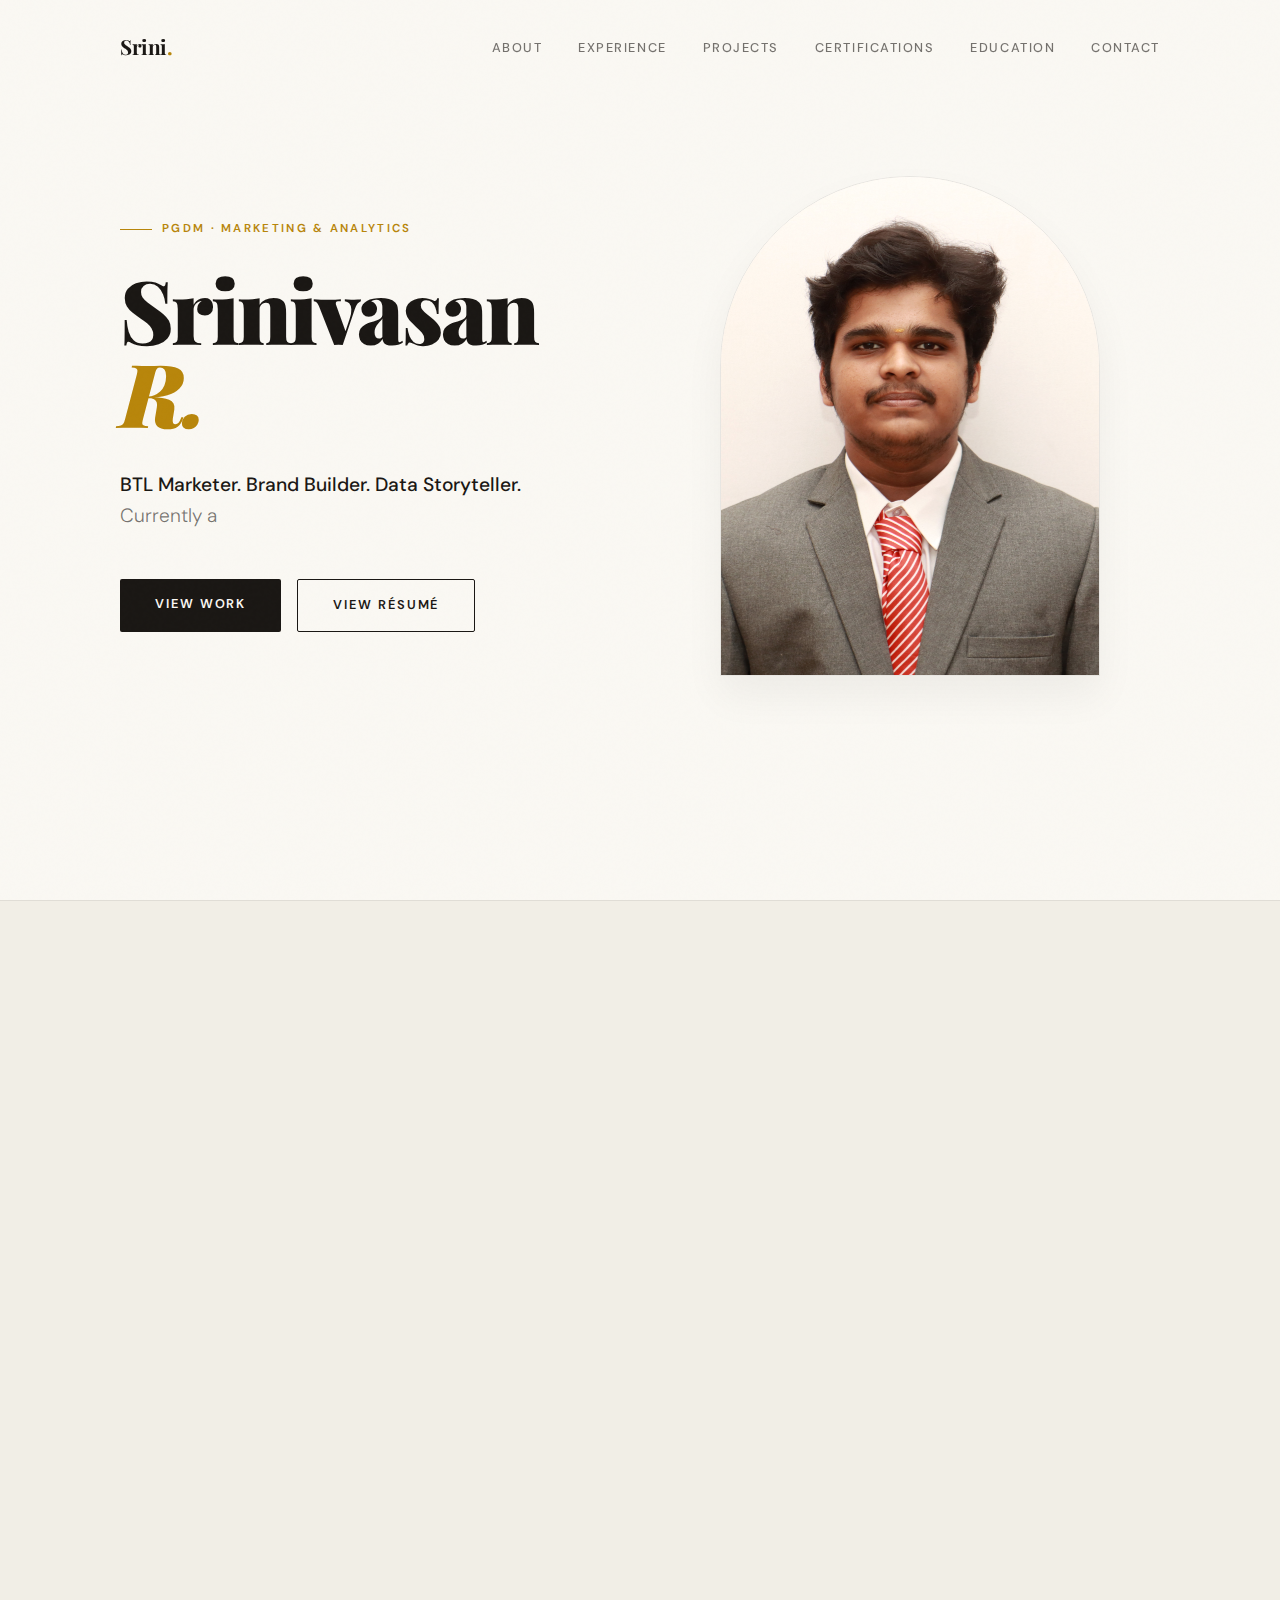
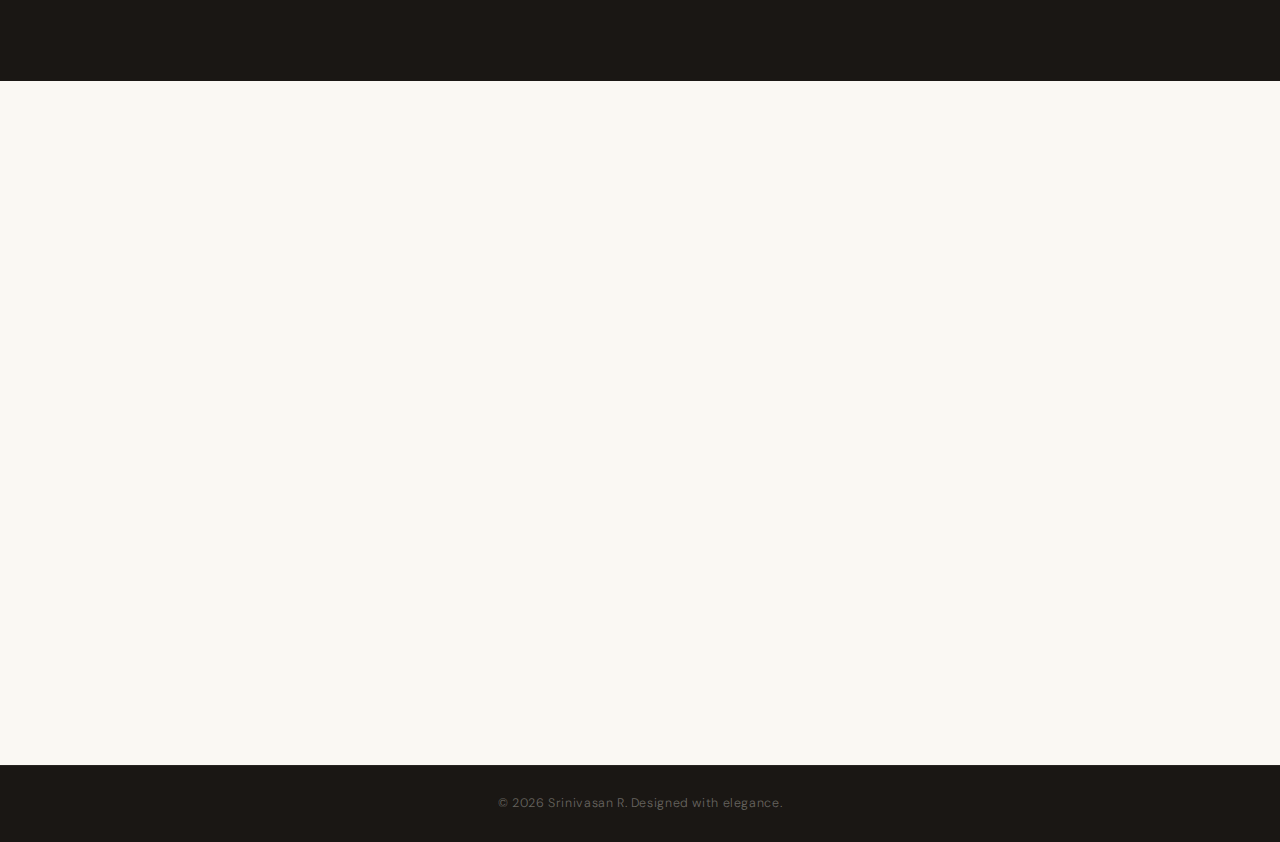
<file: index.html>
<!DOCTYPE html>
<html lang="en">
<head>
    <meta charset="UTF-8">
    <meta name="viewport" content="width=device-width, initial-scale=1.0">
    <title>Srinivasan R — Marketing & Analytics</title>
    <link rel="preconnect" href="https://fonts.googleapis.com">
    <link rel="preconnect" href="https://fonts.gstatic.com" crossorigin>
    <link href="https://fonts.googleapis.com/css2?family=Playfair+Display:ital,wght@0,400;0,700;0,900;1,400&family=DM+Sans:wght@300;400;500;600&display=swap" rel="stylesheet">
    <style>
        /* ===== CSS VARIABLES ===== */
        :root {
            --cream: #FAF8F3;
            --warm-white: #FFFFFF;
            --ink: #1A1714;
            --ink-60: rgba(26,23,20,0.6);
            --ink-20: rgba(26,23,20,0.12);
            --gold: #B8860B;
            --gold-light: #D4A017;
            --gold-muted: #966F33;
            --rust: #C44B2B;
            --sage: #4A6741;
            --surface: #F1EEE6;
            --border: rgba(26,23,20,0.08);
            --serif: 'Playfair Display', Georgia, serif;
            --sans: 'DM Sans', system-ui, sans-serif;
            --max-w: 1160px;
            --pad: clamp(20px, 5vw, 60px);
        }

        *, *::before, *::after { box-sizing: border-box; margin: 0; padding: 0; }

        html { scroll-behavior: smooth; font-size: 16px; }

        body {
            font-family: var(--sans);
            background: var(--cream);
            color: var(--ink);
            line-height: 1.6;
            -webkit-font-smoothing: antialiased;
            overflow-x: hidden;
        }

        /* ===== NOISE TEXTURE OVERLAY ===== */
        body::before {
            content: '';
            position: fixed;
            inset: 0;
            background-image: url("data:image/svg+xml,%3Csvg viewBox='0 0 256 256' xmlns='http://www.w3.org/2000/svg'%3E%3Cfilter id='noise'%3E%3CfeTurbulence type='fractalNoise' baseFrequency='0.9' numOctaves='4' stitchTiles='stitch'/%3E%3C/filter%3E%3Crect width='100%25' height='100%25' filter='url(%23noise)' opacity='0.03'/%3E%3C/svg%3E");
            pointer-events: none;
            z-index: 9999;
            opacity: 0.4;
        }

        /* ===== LAYOUT ===== */
        .container { max-width: var(--max-w); margin: 0 auto; padding: 0 var(--pad); }

        /* ===== NAVIGATION ===== */
        nav {
            position: fixed;
            top: 0; left: 0; right: 0;
            z-index: 100;
            padding: 30px 0;
            transition: background 0.4s ease, padding 0.4s ease;
        }
        nav.scrolled {
            background: rgba(250,248,243,0.95);
            backdrop-filter: blur(12px);
            padding: 15px 0;
            border-bottom: 1px solid var(--border);
        }
        .nav-inner {
            display: flex;
            justify-content: space-between;
            align-items: center;
        }
        .nav-logo {
            font-family: var(--serif);
            font-size: 1.3rem;
            font-weight: 700;
            color: var(--ink);
            text-decoration: none;
            letter-spacing: -0.02em;
        }
        .nav-logo span { color: var(--gold); }
        .nav-links { display: flex; gap: 36px; list-style: none; }
        .nav-links a {
            font-size: 0.8rem;
            font-weight: 500;
            letter-spacing: 0.12em;
            text-transform: uppercase;
            color: var(--ink-60);
            text-decoration: none;
            transition: color 0.3s;
        }
        .nav-links a:hover { color: var(--gold); }

        /* Mobile hamburger */
        .hamburger {
            display: none;
            flex-direction: column;
            gap: 5px;
            background: none;
            border: none;
            cursor: pointer;
            padding: 4px;
        }
        .hamburger span {
            display: block; width: 24px; height: 2px;
            background: var(--ink);
            transition: all 0.3s ease;
        }
        .hamburger.open span:nth-child(1) { transform: translateY(7px) rotate(45deg); }
        .hamburger.open span:nth-child(2) { opacity: 0; }
        .hamburger.open span:nth-child(3) { transform: translateY(-7px) rotate(-45deg); }

        .mobile-menu {
            display: none;
            position: fixed;
            inset: 0;
            background: var(--cream);
            z-index: 99;
            flex-direction: column;
            justify-content: center;
            align-items: center;
            gap: 40px;
        }
        .mobile-menu.open { display: flex; }
        .mobile-menu a {
            font-family: var(--serif);
            font-size: 2.5rem;
            color: var(--ink);
            text-decoration: none;
            transition: color 0.3s;
        }
        .mobile-menu a:hover { color: var(--gold); }

        /* ===== HERO ===== */
        #home {
            min-height: 100vh;
            display: grid;
            grid-template-columns: 1fr 1fr;
            align-items: center;
            padding-top: 80px;
            gap: 40px;
        }
        .hero-left {
            display: flex;
            flex-direction: column;
            justify-content: center;
            padding-left: calc((100vw - var(--max-w)) / 2 + var(--pad));
            padding-right: var(--pad);
        }
        .hero-eyebrow {
            display: inline-flex;
            align-items: center;
            gap: 10px;
            font-size: 0.72rem;
            font-weight: 600;
            letter-spacing: 0.2em;
            text-transform: uppercase;
            color: var(--gold);
            margin-bottom: 28px;
        }
        .hero-eyebrow::before {
            content: '';
            width: 32px; height: 1px;
            background: var(--gold);
        }
        .hero-name {
            font-family: var(--serif);
            font-size: clamp(3.5rem, 7vw, 5.5rem);
            font-weight: 900;
            line-height: 0.95;
            letter-spacing: -0.03em;
            color: var(--ink);
            margin-bottom: 8px;
        }
        .hero-name em {
            font-style: italic;
            color: var(--gold);
            display: block;
        }
        .hero-tagline {
            font-size: clamp(1rem, 1.8vw, 1.2rem);
            color: var(--ink-60);
            font-weight: 300;
            margin: 28px 0 48px;
            line-height: 1.6;
            max-width: 450px;
        }
        .hero-tagline strong { color: var(--ink); font-weight: 500; }
        .hero-typed {
            display: inline-block;
            color: var(--rust);
            font-weight: 500;
            border-right: 2px solid var(--rust);
            padding-right: 3px;
            animation: blink-caret 1s step-end infinite;
        }
        @keyframes blink-caret { 0%, 100% { border-color: var(--rust); } 50% { border-color: transparent; } }

        .hero-ctas { display: flex; gap: 16px; flex-wrap: wrap; }
        .btn-primary {
            background: var(--ink);
            color: var(--cream);
            padding: 15px 35px;
            border-radius: 2px;
            text-decoration: none;
            font-size: 0.8rem;
            font-weight: 600;
            letter-spacing: 0.15em;
            text-transform: uppercase;
            transition: background 0.4s, transform 0.4s;
        }
        .btn-primary:hover { background: var(--gold); transform: translateY(-2px); }
        
        .btn-outline {
            border: 1px solid var(--ink);
            color: var(--ink);
            background: transparent;
            padding: 15px 35px;
            border-radius: 2px;
            text-decoration: none;
            font-size: 0.8rem;
            font-weight: 600;
            letter-spacing: 0.15em;
            text-transform: uppercase;
            transition: all 0.4s;
        }
        .btn-outline:hover { background: var(--ink); color: var(--cream); transform: translateY(-2px); }

        .hero-right {
            display: flex;
            justify-content: center;
            align-items: center;
            position: relative;
            padding-right: calc((100vw - var(--max-w)) / 2 + var(--pad));
        }
        
        /* Elegant Arch Profile Frame */
        .hero-photo {
            width: 380px;
            height: 500px;
            object-fit: cover;
            border-radius: 200px 200px 0 0;
            border: 1px solid var(--border);
            box-shadow: 0 20px 40px rgba(0,0,0,0.05);
            filter: grayscale(10%) contrast(105%);
            transition: transform 0.6s cubic-bezier(0.16, 1, 0.3, 1);
            z-index: 2;
        }
        .hero-photo:hover {
            transform: translateY(-10px);
        }

        /* ===== SECTION DEFAULTS ===== */
        section { padding: clamp(80px, 10vw, 140px) 0; }
        .section-label {
            display: inline-flex;
            align-items: center;
            gap: 10px;
            font-size: 0.72rem;
            font-weight: 600;
            letter-spacing: 0.2em;
            text-transform: uppercase;
            color: var(--gold);
            margin-bottom: 20px;
        }
        .section-label::before {
            content: '';
            width: 32px; height: 1px;
            background: var(--gold);
        }
        .section-heading {
            font-family: var(--serif);
            font-size: clamp(2.2rem, 5vw, 3.5rem);
            font-weight: 900;
            letter-spacing: -0.03em;
            line-height: 1.05;
            color: var(--ink);
            margin-bottom: 16px;
        }
        .section-heading em { font-style: italic; color: var(--gold); }
        .section-sub {
            font-size: 1rem;
            color: var(--ink-60);
            max-width: 560px;
            font-weight: 300;
            line-height: 1.7;
        }

        /* ===== ABOUT ===== */
        #about { background: var(--surface); border-top: 1px solid var(--border); border-bottom: 1px solid var(--border); }
        .about-grid {
            display: grid;
            grid-template-columns: 1fr 1fr;
            gap: 80px;
            align-items: start;
            margin-top: 60px;
        }
        .about-body {
            font-size: 1.05rem;
            color: var(--ink-60);
            font-weight: 300;
            line-height: 1.9;
        }
        .about-body p + p { margin-top: 20px; }
        .about-body strong { color: var(--ink); font-weight: 500; }

        .skills-panel { display: flex; flex-direction: column; gap: 24px; }
        .skill-row {
            display: flex;
            justify-content: space-between;
            align-items: center;
            padding: 16px 0;
            border-bottom: 1px solid var(--border);
            position: relative;
        }
        .skill-row::after {
            content: '';
            position: absolute;
            bottom: -1px; left: 0;
            height: 1px;
            background: var(--gold);
            width: 0;
            transition: width 0.6s ease;
        }
        .skill-row:hover::after { width: 100%; }
        .skill-name { font-weight: 500; font-size: 0.95rem; }
        .skill-tag {
            font-size: 0.7rem;
            font-weight: 600;
            letter-spacing: 0.12em;
            text-transform: uppercase;
            color: var(--gold);
            background: rgba(184,134,11,0.1);
            padding: 4px 10px;
            border-radius: 2px;
        }

        /* ===== EXPERIENCE ===== */
        .exp-header { margin-bottom: 64px; }
        .exp-grid {
            display: grid;
            grid-template-columns: 280px 1fr;
            gap: 0;
        }
        .exp-list { display: flex; flex-direction: column; border-right: 1px solid var(--border); }
        .exp-tab {
            padding: 24px 32px 24px 0;
            border-bottom: 1px solid var(--border);
            cursor: pointer;
            position: relative;
            transition: all 0.3s;
        }
        .exp-tab::after {
            content: '';
            position: absolute;
            right: -1px; top: 0;
            height: 0;
            width: 2px;
            background: var(--gold);
            transition: height 0.4s ease;
        }
        .exp-tab.active::after, .exp-tab:hover::after { height: 100%; }
        .exp-tab-role { font-weight: 600; font-size: 0.9rem; color: var(--ink); }
        .exp-tab-org { font-size: 0.8rem; color: var(--ink-60); margin-top: 4px; }
        .exp-tab-date { font-size: 0.72rem; color: var(--gold); letter-spacing: 0.05em; margin-top: 6px; }

        .exp-detail { padding: 0 0 0 56px; }
        .exp-panel { display: none; }
        .exp-panel.active { display: block; }
        .exp-panel h3 {
            font-family: var(--serif);
            font-size: 1.8rem;
            font-weight: 700;
            margin-bottom: 8px;
            letter-spacing: -0.02em;
        }
        .exp-panel .org { color: var(--gold); font-weight: 500; margin-bottom: 20px; font-size: 0.9rem; letter-spacing: 0.05em; text-transform: uppercase; }
        .exp-panel ul { list-style: none; display: flex; flex-direction: column; gap: 14px; }
        .exp-panel li {
            padding-left: 20px;
            position: relative;
            font-size: 0.95rem;
            color: var(--ink-60);
            line-height: 1.7;
            font-weight: 300;
        }
        .exp-panel li::before {
            content: '→';
            position: absolute;
            left: 0;
            color: var(--gold);
            font-weight: 700;
        }

        /* ===== PROJECTS ===== */
        #projects { background: var(--surface); border-top: 1px solid var(--border); border-bottom: 1px solid var(--border); }
        .projects-grid {
            display: grid;
            grid-template-columns: repeat(auto-fit, minmax(320px, 1fr));
            gap: 2px;
            margin-top: 60px;
            border: 1px solid var(--border);
        }
        .project-card {
            background: var(--cream);
            padding: 36px 32px;
            position: relative;
            overflow: hidden;
            transition: all 0.4s ease;
            border: 1px solid transparent;
        }
        .project-card::before {
            content: '';
            position: absolute;
            top: 0; left: 0; right: 0;
            height: 3px;
            background: linear-gradient(90deg, var(--gold), var(--rust));
            transform: scaleX(0);
            transform-origin: left;
            transition: transform 0.4s ease;
        }
        .project-card:hover::before { transform: scaleX(1); }
        .project-card:hover { background: var(--warm-white); transform: translateY(-4px); box-shadow: 0 20px 40px rgba(26,23,20,0.08); }
        .project-num { font-family: var(--serif); font-size: 3rem; font-weight: 900; color: var(--ink-20); line-height: 1; margin-bottom: 20px; }
        .project-title { font-family: var(--serif); font-size: 1.3rem; font-weight: 700; color: var(--ink); margin-bottom: 8px; }
        .project-org { font-size: 0.78rem; color: var(--gold); font-weight: 600; letter-spacing: 0.1em; text-transform: uppercase; margin-bottom: 16px; }
        .project-desc { font-size: 0.9rem; color: var(--ink-60); line-height: 1.7; font-weight: 300; }
        .project-link {
            display: inline-flex;
            align-items: center;
            gap: 8px;
            margin-top: 24px;
            font-size: 0.78rem;
            font-weight: 600;
            letter-spacing: 0.12em;
            text-transform: uppercase;
            color: var(--gold);
            text-decoration: none;
            transition: gap 0.3s;
        }
        .project-link:hover { gap: 14px; }

        /* ===== CERTIFICATIONS ===== */
        .cert-year-label {
            font-family: var(--serif);
            font-size: 1.1rem;
            font-weight: 700;
            color: var(--ink);
            border-left: 3px solid var(--gold);
            padding-left: 16px;
            margin: 48px 0 24px;
        }
        .cert-year-label:first-of-type { margin-top: 60px; }
        .cert-grid { display: grid; grid-template-columns: repeat(auto-fill, minmax(280px, 1fr)); gap: 16px; }
        .cert-card {
            background: var(--surface);
            border: 1px solid var(--border);
            border-radius: 2px;
            padding: 20px 22px;
            transition: all 0.3s;
        }
        .cert-card:hover { border-color: var(--gold); background: rgba(184,134,11,0.04); transform: translateY(-2px); }
        .cert-card-title { font-size: 0.88rem; font-weight: 600; color: var(--ink); margin-bottom: 8px; line-height: 1.4; }
        .cert-card-issuer { font-size: 0.75rem; color: var(--gold); font-weight: 500; letter-spacing: 0.05em; }

        /* ===== EDUCATION ===== */
        #education { background: var(--ink); }
        #education .section-label, #education .section-label::before { color: var(--gold); background: var(--gold); }
        #education .section-heading { color: var(--cream); }
        #education .section-heading em { color: var(--gold-light); }
        .edu-grid {
            display: grid;
            grid-template-columns: 1fr 1fr;
            gap: 24px;
            margin-top: 60px;
        }
        .edu-card {
            border: 1px solid rgba(250,248,243,0.1);
            padding: 36px 32px;
            position: relative;
            transition: all 0.3s;
        }
        .edu-card:hover { border-color: var(--gold); }
        .edu-year { font-size: 0.72rem; color: var(--gold); font-weight: 600; letter-spacing: 0.15em; text-transform: uppercase; margin-bottom: 16px; }
        .edu-degree { font-family: var(--serif); font-size: 1.2rem; font-weight: 700; color: var(--cream); margin-bottom: 8px; }
        .edu-inst { font-size: 0.85rem; color: rgba(250,248,243,0.5); font-weight: 300; }
        .edu-grade {
            display: inline-block;
            margin-top: 20px;
            background: rgba(184,134,11,0.2);
            color: var(--gold-light);
            padding: 4px 12px;
            font-size: 0.75rem;
            font-weight: 600;
            letter-spacing: 0.1em;
            text-transform: uppercase;
        }

        /* ===== CONTACT ===== */
        .contact-layout {
            display: grid;
            grid-template-columns: 1fr 1fr;
            gap: 80px;
            align-items: start;
            margin-top: 60px;
        }
        .contact-intro { font-size: 1.05rem; color: var(--ink-60); font-weight: 300; line-height: 1.9; }
        .contact-links-list { display: flex; flex-direction: column; gap: 0; }
        .contact-item {
            display: flex;
            align-items: center;
            gap: 20px;
            padding: 20px 0;
            border-bottom: 1px solid var(--border);
            text-decoration: none;
            color: var(--ink);
            transition: all 0.3s;
        }
        .contact-item:hover { color: var(--gold); padding-left: 8px; }
        .contact-item-icon { font-size: 1.3rem; width: 24px; text-align: center; }
        .contact-item-label { font-size: 0.82rem; color: var(--ink-60); letter-spacing: 0.05em; display: block; }
        .contact-item-val { font-weight: 600; font-size: 0.95rem; }

        /* ===== FOOTER ===== */
        footer {
            background: var(--ink);
            padding: 28px 0;
            text-align: center;
            border-top: 1px solid rgba(250,248,243,0.06);
        }
        footer p { font-size: 0.78rem; color: rgba(250,248,243,0.35); font-weight: 300; letter-spacing: 0.05em; }

        /* ===== ANIMATIONS ===== */
        .reveal { opacity: 0; transform: translateY(40px); transition: opacity 0.8s ease, transform 0.8s ease; }
        .reveal.visible { opacity: 1; transform: translateY(0); }
        .reveal-delay-1 { transition-delay: 0.1s; }
        .reveal-delay-2 { transition-delay: 0.2s; }
        .reveal-delay-3 { transition-delay: 0.3s; }

        /* ===== RESPONSIVE ===== */
        @media (max-width: 900px) {
            #home { grid-template-columns: 1fr; gap: 60px; padding-top: 120px; }
            .hero-right { order: -1; padding: 0; }
            .hero-left { padding: 0 var(--pad) 60px; text-align: center; align-items: center; }
            .hero-tagline { margin: 28px auto 48px; }
            .hero-ctas { justify-content: center; }
            .about-grid, .exp-grid, .contact-layout, .edu-grid { grid-template-columns: 1fr; gap: 40px; }
            .exp-list { border-right: none; border-bottom: 1px solid var(--border); flex-direction: row; overflow-x: auto; padding-bottom: 0; }
            .exp-tab { border-bottom: none; border-right: 1px solid var(--border); min-width: 200px; padding: 20px 24px; }
            .exp-tab::after { right: 0; top: auto; bottom: -1px; left: 0; width: 0; height: 2px !important; transition: width 0.4s ease; }
            .exp-tab.active::after, .exp-tab:hover::after { width: 100% !important; height: 2px !important; }
            .exp-detail { padding: 32px 0 0; }
            .nav-links { display: none; }
            .hamburger { display: flex; }
        }
        @media (max-width: 600px) {
            .projects-grid { grid-template-columns: 1fr; }
            .hero-photo { width: 300px; height: 400px; }
        }
    </style>
</head>
<body>

    <nav id="main-nav">
        <div class="container nav-inner">
            <a href="#home" class="nav-logo">Srini<span>.</span></a>
            <ul class="nav-links">
                <li><a href="#about">About</a></li>
                <li><a href="#experience">Experience</a></li>
                <li><a href="#projects">Projects</a></li>
                <li><a href="#certifications">Certifications</a></li>
                <li><a href="#education">Education</a></li>
                <li><a href="#contact">Contact</a></li>
            </ul>
            <button class="hamburger" id="hamburger" aria-label="Menu">
                <span></span><span></span><span></span>
            </button>
        </div>
    </nav>

    <div class="mobile-menu" id="mobile-menu">
        <a href="#about" class="mobile-link">About</a>
        <a href="#experience" class="mobile-link">Experience</a>
        <a href="#projects" class="mobile-link">Projects</a>
        <a href="#certifications" class="mobile-link">Certifications</a>
        <a href="#education" class="mobile-link">Education</a>
        <a href="#contact" class="mobile-link">Contact</a>
    </div>

    <section id="home">
        <div class="hero-left">
            <div class="hero-eyebrow reveal">PGDM · Marketing & Analytics</div>
            <h1 class="hero-name reveal reveal-delay-1">
                Srinivasan
                <em>R.</em>
            </h1>
            <p class="hero-tagline reveal reveal-delay-2">
                <strong>BTL Marketer. Brand Builder. Data Storyteller.</strong><br>
                Currently a <span id="typed-text" class="hero-typed"></span>
            </p>
            <div class="hero-ctas reveal reveal-delay-3">
                <a href="#experience" class="btn-primary">View Work</a>
                <a href="resume.html" class="btn-outline">View Résumé</a>
            </div>
        </div>
        <div class="hero-right reveal">
            <img src="profile-picture.JPG" alt="Srinivasan R" class="hero-photo">
        </div>
    </section>

    <section id="about">
        <div class="container">
            <div class="section-label reveal">01. About</div>
            <h2 class="section-heading reveal">Driven by <em>Data</em>,<br>Inspired by <em>People</em>.</h2>
            
            <div class="about-grid">
                <div class="about-body reveal">
                    <p>I am a <strong>Management Trainee</strong> currently pursuing my PGDM at Thiagarajar School of Management (TSM), majoring in Finance with a minor in Marketing. My focus lies at the intersection of operational efficiency, data-driven strategy, and compelling brand narratives.</p>
                    <p>With a foundation in analytical tools like Python and R, and a strong interest in operations management, I aim to translate complex datasets into actionable business strategies. I believe that elegant solutions come from structured thinking, which is why I heavily rely on tools like Notion and Obsidian for personal knowledge management.</p>
                    <p>Beyond spreadsheets and campaigns, I am an audiophile, a budding game developer, and an avid language learner constantly exploring Hindi, Malayalam, and Spanish.</p>
                </div>
                
                <div class="skills-panel reveal reveal-delay-1">
                    <div class="skill-row">
                        <span class="skill-name">Marketing & Brand Strategy</span>
                        <span class="skill-tag">Expert</span>
                    </div>
                    <div class="skill-row">
                        <span class="skill-name">Data Analytics (Python, R)</span>
                        <span class="skill-tag">Advanced</span>
                    </div>
                    <div class="skill-row">
                        <span class="skill-name">Operations Management</span>
                        <span class="skill-tag">Advanced</span>
                    </div>
                    <div class="skill-row">
                        <span class="skill-name">Financial Analysis</span>
                        <span class="skill-tag">Proficient</span>
                    </div>
                    <div class="skill-row">
                        <span class="skill-name">Digital Productivity (Notion/Obsidian)</span>
                        <span class="skill-tag">Expert</span>
                    </div>
                </div>
            </div>
        </div>
    </section>

    <section id="experience">
        <div class="container">
            <div class="exp-header">
                <div class="section-label reveal">02. Experience</div>
                <h2 class="section-heading reveal">Professional <em>Journey</em></h2>
                <p class="section-sub reveal">A track record of applying analytical rigor and marketing intuition to real-world business challenges.</p>
            </div>

            <div class="exp-grid reveal">
                <div class="exp-list">
                    <div class="exp-tab active" data-panel="1">
                        <div class="exp-tab-role">Management Trainee</div>
                        <div class="exp-tab-org">Thiagarajar School of Management</div>
                        <div class="exp-tab-date">2024 — Present</div>
                    </div>
                    <div class="exp-tab" data-panel="2">
                        <div class="exp-tab-role">Live Sales Project</div>
                        <div class="exp-tab-org">Akash Foods</div>
                        <div class="exp-tab-date">Sep 2025</div>
                    </div>
                    <div class="exp-tab" data-panel="3">
                        <div class="exp-tab-role">Core Committee Member</div>
                        <div class="exp-tab-org">Open Mic Club, TSM</div>
                        <div class="exp-tab-date">2026</div>
                    </div>
                </div>

                <div class="exp-detail">
                    <div class="exp-panel active" id="panel-1">
                        <h3>PGDM Student / Management Trainee</h3>
                        <div class="org">Thiagarajar School of Management (TSM)</div>
                        <ul>
                            <li>Specializing in Finance (Major) and Marketing (Minor), transitioning towards a focus on Operations Management.</li>
                            <li>Utilizing advanced data analytics tools (Python, R) to model business scenarios and derive actionable insights.</li>
                            <li>Leveraging structured digital note-taking methodologies for comprehensive academic and project management.</li>
                        </ul>
                    </div>
                    
                    <div class="exp-panel" id="panel-2">
                        <h3>Live Sales Project Associate</h3>
                        <div class="org">Akash Foods</div>
                        <ul>
                            <li>Spearheaded a BTL live sales initiative in Aathikulam, Madurai.</li>
                            <li>Successfully pitched and sold multigrain pasta and noodle combos directly to consumers, understanding ground-level market dynamics.</li>
                            <li>Analyzed consumer feedback and pricing strategies to optimize future local distribution channels.</li>
                        </ul>
                    </div>

                    <div class="exp-panel" id="panel-3">
                        <h3>Core Committee Member (CCM)</h3>
                        <div class="org">Open Mic Club, TSM</div>
                        <ul>
                            <li>Orchestrated and managed cultural and speaking events, particularly for the 'Yukti' college festival.</li>
                            <li>Coordinated with cross-functional student teams to ensure seamless event operations and audience engagement.</li>
                        </ul>
                    </div>
                </div>
            </div>
        </div>
    </section>

    <section id="projects">
        <div class="container">
            <div class="section-label reveal">03. Projects</div>
            <h2 class="section-heading reveal">Selected <em>Works</em></h2>
            
            <div class="projects-grid">
                <div class="project-card reveal">
                    <div class="project-num">01</div>
                    <div class="project-org">Akash Foods</div>
                    <h3 class="project-title">Ground-Level BTL Sales Strategy</h3>
                    <p class="project-desc">A hands-on live sales project analyzing consumer purchasing behavior for multigrain products in the Madurai local market.</p>
                </div>
                
                <div class="project-card reveal reveal-delay-1">
                    <div class="project-num">02</div>
                    <div class="project-org">Independent Development</div>
                    <h3 class="project-title">Web-Based Game Mechanics</h3>
                    <p class="project-desc">Designed and coded interactive web games including a snake game, a zombie apocalypse simulator, and a family feud-style trivia game to hone programming logic.</p>
                </div>
                
                <div class="project-card reveal reveal-delay-2">
                    <div class="project-num">03</div>
                    <div class="project-org">Personal Knowledge Management</div>
                    <h3 class="project-title">Obsidian & Notion Architecture</h3>
                    <p class="project-desc">Architected a comprehensive, interconnected digital workspace for academic revision, integrating financial models and marketing frameworks.</p>
                </div>
            </div>
        </div>
    </section>

    <section id="certifications">
        <div class="container">
            <div class="section-label reveal">04. Certifications</div>
            <h2 class="section-heading reveal">Continuous <em>Learning</em></h2>
            
            <div class="cert-year-label reveal">2024</div>
            <div class="cert-grid">
                <div class="cert-card reveal">
                    <div class="cert-card-title">Foundations of Project Management</div>
                    <div class="cert-card-issuer">Google</div>
                </div>
                <div class="cert-card reveal">
                    <div class="cert-card-title">Excel Skills for Business: Essentials</div>
                    <div class="cert-card-issuer">Macquarie University</div>
                </div>
                <div class="cert-card reveal">
                    <div class="cert-card-title">Prompt Engineering for ChatGPT</div>
                    <div class="cert-card-issuer">Vanderbilt University</div>
                </div>
            </div>

            <div class="cert-year-label reveal">2023</div>
            <div class="cert-grid">
                <div class="cert-card reveal">
                    <div class="cert-card-title">Responsive Web Design</div>
                    <div class="cert-card-issuer">freeCodeCamp</div>
                </div>
                <div class="cert-card reveal">
                    <div class="cert-card-title">SAP Finance & Controlling (FI-CO)</div>
                    <div class="cert-card-issuer">ICAI</div>
                </div>
                <div class="cert-card reveal">
                    <div class="cert-card-title">AI & Machine Learning</div>
                    <div class="cert-card-issuer">Madura College · Maxelerator</div>
                </div>
            </div>
        </div>
    </section>

    <section id="education">
        <div class="container">
            <div class="section-label reveal">05. Education</div>
            <h2 class="section-heading reveal">Academic <em>Foundation</em></h2>
            
            <div class="edu-grid">
                <div class="edu-card reveal">
                    <div class="edu-year">2024 — 2026</div>
                    <h3 class="edu-degree">Post Graduate Diploma in Management (PGDM)</h3>
                    <div class="edu-inst">Thiagarajar School of Management, Madurai</div>
                    <div class="edu-grade">Major: Finance | Minor: Marketing</div>
                </div>
                
                <div class="edu-card reveal reveal-delay-1">
                    <div class="edu-year">2020 — 2023</div>
                    <h3 class="edu-degree">Bachelor of Commerce (B.Com)</h3>
                    <div class="edu-inst">The Madura College (Autonomous), Madurai</div>
                    <div class="edu-grade">CGPA: 8.5/10</div>
                </div>
            </div>
        </div>
    </section>

    <section id="contact">
        <div class="container">
            <div class="section-label reveal">06. Contact</div>
            <h2 class="section-heading reveal">Let's <em>Connect</em></h2>
            
            <div class="contact-layout">
                <div class="contact-intro reveal">
                    <p>Whether you're looking to discuss operations strategies, talk about data-driven marketing, or just want to share some high-fidelity audio tracks, my inbox is always open.</p>
                </div>
                
                <div class="contact-links-list reveal reveal-delay-1">
                    <a href="mailto:srinivasanr@tsm.ac.in" class="contact-item">
                        <div class="contact-item-icon">@</div>
                        <div>
                            <span class="contact-item-label">Email</span>
                            <span class="contact-item-val">srinivasanr@tsm.ac.in</span>
                        </div>
                    </a>
                    <a href="https://linkedin.com/in/srinivasan-r-1a1a1a" target="_blank" class="contact-item">
                        <div class="contact-item-icon">in</div>
                        <div>
                            <span class="contact-item-label">LinkedIn</span>
                            <span class="contact-item-val">linkedin.com/in/srinivasan-r</span>
                        </div>
                    </a>
                    <a href="#" class="contact-item">
                        <div class="contact-item-icon">✆</div>
                        <div>
                            <span class="contact-item-label">Phone</span>
                            <span class="contact-item-val">+91 90805 06437</span>
                        </div>
                    </a>
                </div>
            </div>
        </div>
    </section>

    <footer>
        <div class="container">
            <p>&copy; <script>document.write(new Date().getFullYear())</script> Srinivasan R. Designed with elegance.</p>
        </div>
    </footer>

    <script>
    // Typing effect
    const roles = ["Management Trainee.", "Data Analyst.", "Brand Strategist."];
    let roleIndex = 0;
    let charIndex = 0;
    let isDeleting = false;
    const typedTextSpan = document.getElementById("typed-text");

    function type() {
        const currentRole = roles[roleIndex];
        if (isDeleting) {
            typedTextSpan.textContent = currentRole.substring(0, charIndex - 1);
            charIndex--;
        } else {
            typedTextSpan.textContent = currentRole.substring(0, charIndex + 1);
            charIndex++;
        }

        let typeSpeed = isDeleting ? 50 : 100;

        if (!isDeleting && charIndex === currentRole.length) {
            typeSpeed = 2000;
            isDeleting = true;
        } else if (isDeleting && charIndex === 0) {
            isDeleting = false;
            roleIndex = (roleIndex + 1) % roles.length;
            typeSpeed = 500;
        }
        setTimeout(type, typeSpeed);
    }

    document.addEventListener("DOMContentLoaded", function() {
        setTimeout(type, 1000);
    });

    // Scroll reveal
    const observer = new IntersectionObserver(entries => {
        entries.forEach(e => { if (e.isIntersecting) e.target.classList.add('visible'); });
    }, { threshold: 0.1 });
    document.querySelectorAll('.reveal').forEach(el => observer.observe(el));

    // Nav scroll
    const nav = document.getElementById('main-nav');
    window.addEventListener('scroll', () => {
        nav.classList.toggle('scrolled', window.scrollY > 60);
    });

    // Experience tabs
    document.querySelectorAll('.exp-tab').forEach(tab => {
        tab.addEventListener('click', () => {
            document.querySelectorAll('.exp-tab').forEach(t => t.classList.remove('active'));
            document.querySelectorAll('.exp-panel').forEach(p => p.classList.remove('active'));
            tab.classList.add('active');
            document.getElementById('panel-' + tab.dataset.panel).classList.add('active');
        });
    });

    // Mobile menu
    const hamburger = document.getElementById('hamburger');
    const mobileMenu = document.getElementById('mobile-menu');
    hamburger.addEventListener('click', () => {
        hamburger.classList.toggle('open');
        mobileMenu.classList.toggle('open');
    });
    document.querySelectorAll('.mobile-link').forEach(link => {
        link.addEventListener('click', () => {
            hamburger.classList.remove('open');
            mobileMenu.classList.remove('open');
        });
    });
    </script>
</body>
</html>
</file>
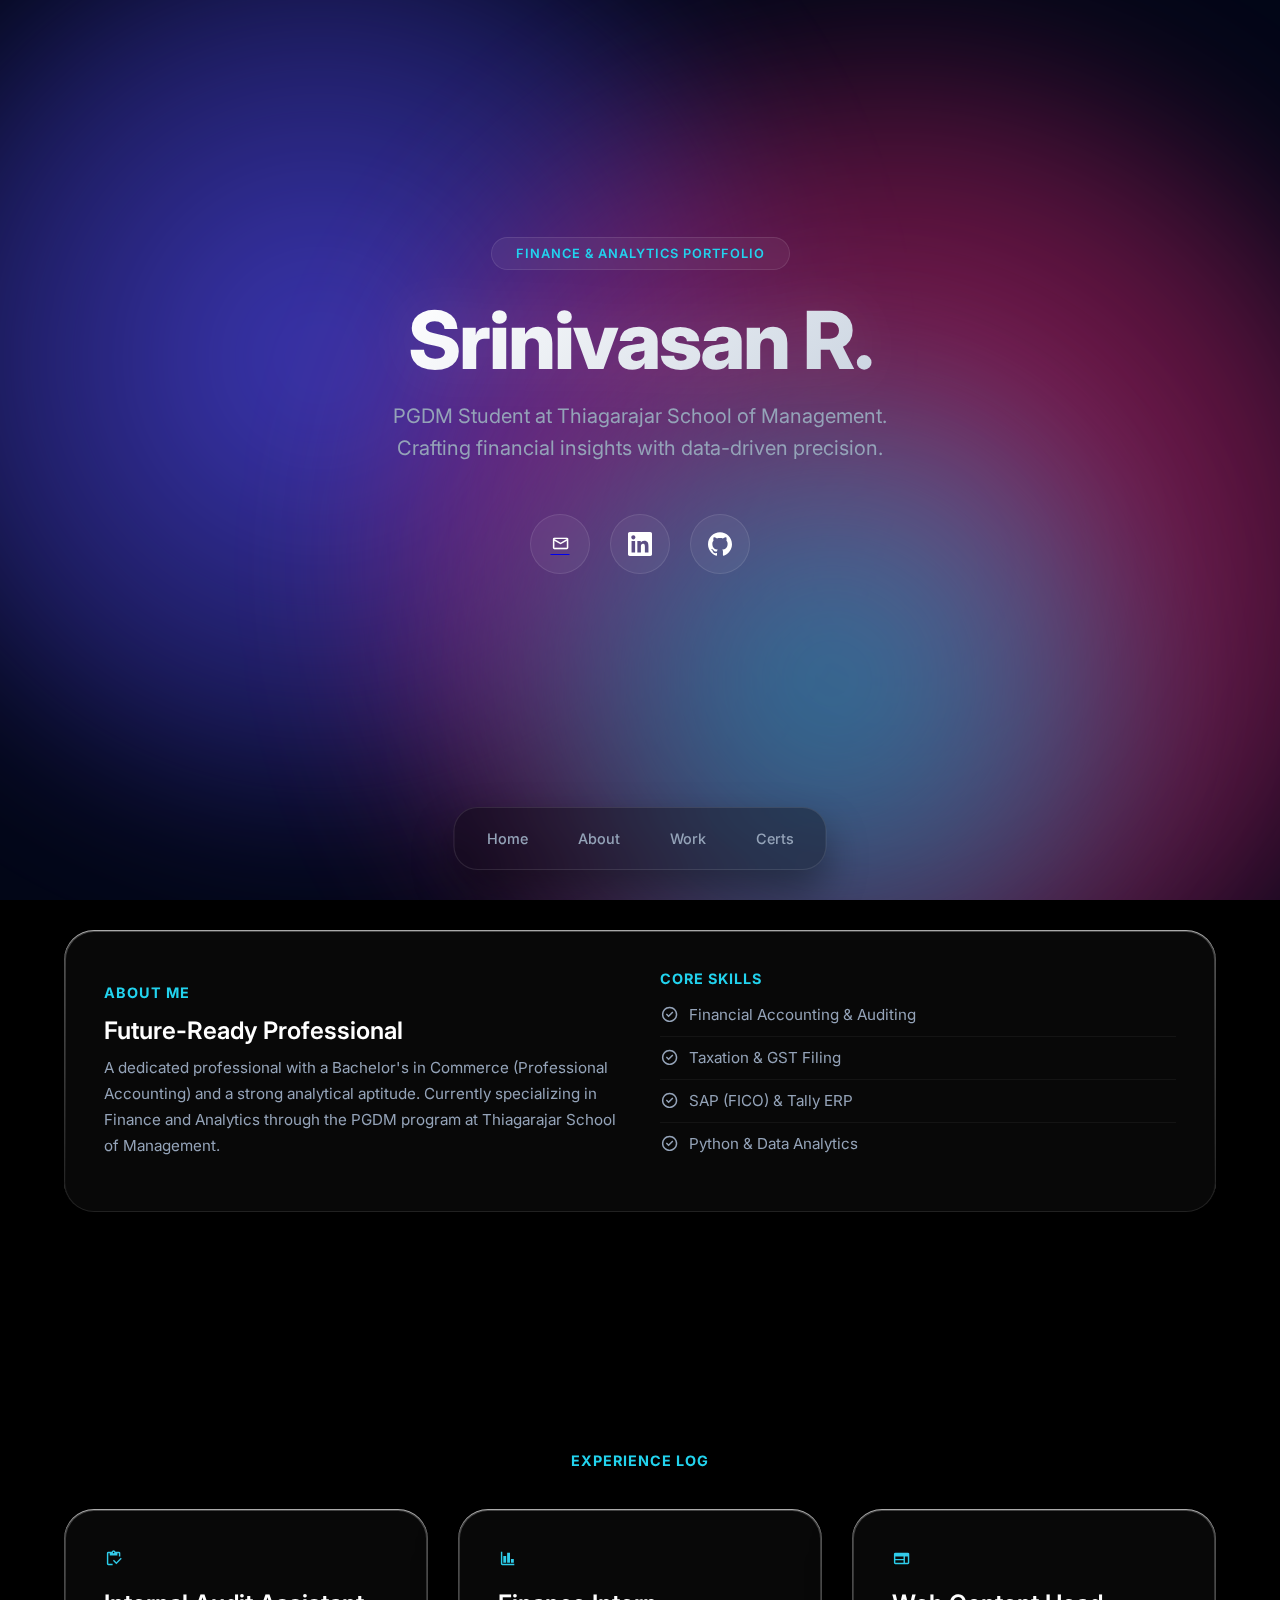
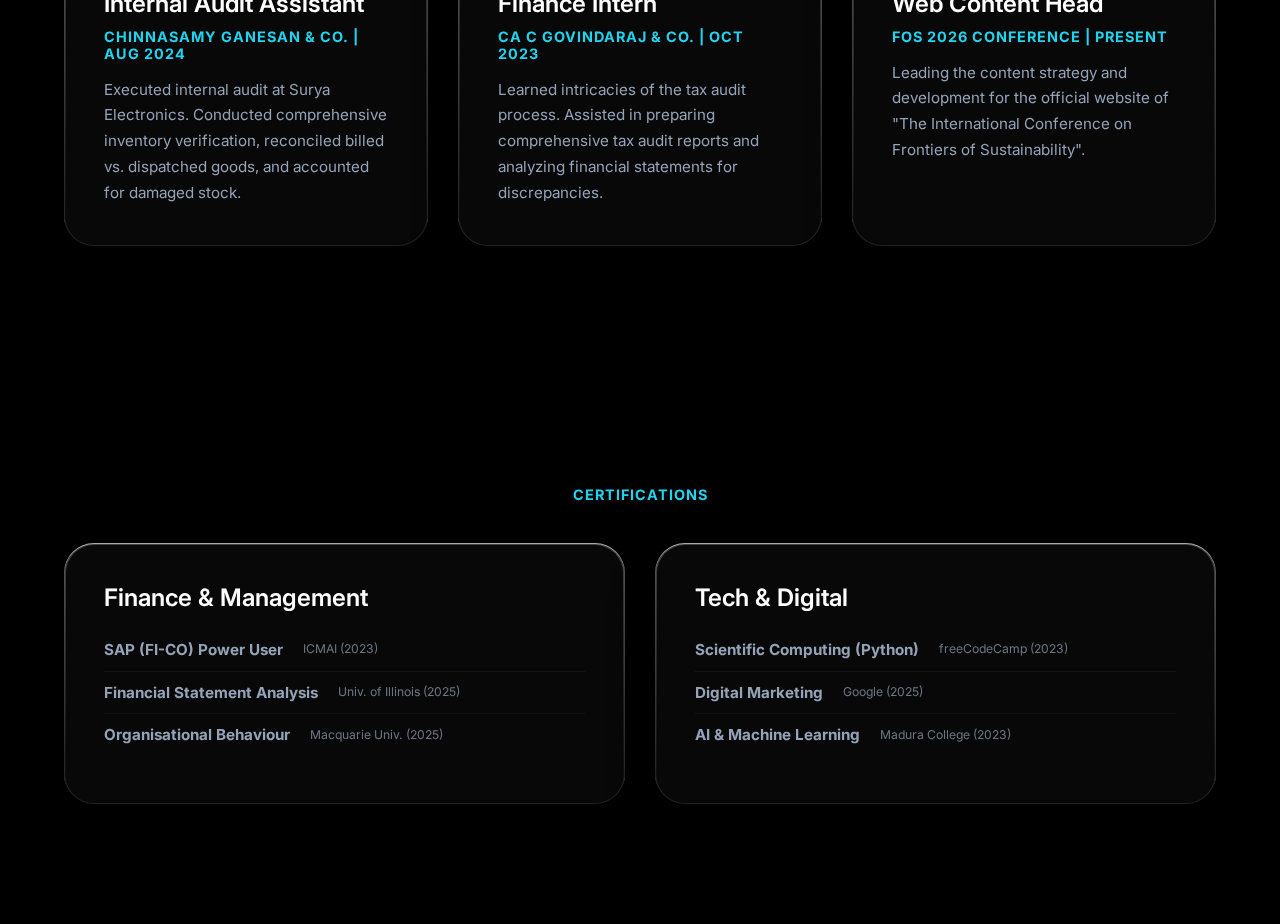
<file: test.html>
<!DOCTYPE html>
<html lang="en">
<head>
    <meta charset="UTF-8">
    <meta name="viewport" content="width=device-width, initial-scale=1.0">
    <title>Srinivasan R | Liquid Glass Portfolio</title>
    <link rel="preconnect" href="https://fonts.googleapis.com">
    <link rel="preconnect" href="https://fonts.gstatic.com" crossorigin>
    <link href="https://fonts.googleapis.com/css2?family=Inter:wght@300;400;500;600;700&display=swap" rel="stylesheet">
    <link href="https://fonts.googleapis.com/css2?family=Material+Symbols+Outlined" rel="stylesheet" />
    <style>
        /* --- CORE VARIABLES --- */
        :root {
            /* The Liquid Recipe */
            --glass-surface: rgba(255, 255, 255, 0.03);
            --glass-border: rgba(255, 255, 255, 0.4);
            --glass-highlight: rgba(255, 255, 255, 0.8);
            --glass-shadow: 0 25px 50px -12px rgba(0, 0, 0, 0.5);
            
            /* Text Colors */
            --text-main: #ffffff;
            --text-muted: #94a3b8;
            --accent-cyan: #22d3ee;
            --accent-pink: #f472b6;
        }

        * {
            margin: 0;
            padding: 0;
            box-sizing: border-box;
            scroll-behavior: smooth;
        }

        body {
            font-family: 'Inter', sans-serif;
            background-color: #000000;
            color: var(--text-main);
            overflow-x: hidden;
            min-height: 100vh;
            /* Hide the scrollbar for cleaner liquid look */
            scrollbar-width: none; 
        }

        /* --- BACKGROUND FLUIDS (The Source of Refraction) --- */
        .fluid-bg {
            position: fixed;
            top: 0;
            left: 0;
            width: 100vw;
            height: 100vh;
            z-index: -1;
            overflow: hidden;
            background: #020617; /* Deepest Navy */
        }

        .orb {
            position: absolute;
            border-radius: 50%;
            filter: blur(80px); /* Soft base for the liquid to grab onto */
            opacity: 0.8;
            animation: flow 20s infinite ease-in-out alternate;
        }

        /* Vibrant gradients to show off the refraction */
        .orb-1 { top: -10%; left: -10%; width: 70vw; height: 70vw; background: radial-gradient(circle, #4f46e5, transparent); animation-delay: 0s; }
        .orb-2 { bottom: -20%; right: -10%; width: 80vw; height: 80vw; background: radial-gradient(circle, #db2777, transparent); animation-delay: -5s; }
        .orb-3 { top: 40%; left: 40%; width: 50vw; height: 50vw; background: radial-gradient(circle, #0891b2, transparent); animation-delay: -10s; }
        
        /* A moving "noise" texture to add grain */
        .noise-overlay {
            position: fixed;
            top: 0; left: 0; width: 100%; height: 100%;
            background: url('[data-uri]');
            pointer-events: none;
            z-index: 0;
        }

        @keyframes flow {
            0% { transform: translate(0, 0) scale(1) rotate(0deg); }
            33% { transform: translate(30px, 50px) scale(1.1) rotate(10deg); }
            66% { transform: translate(-20px, 20px) scale(0.9) rotate(-5deg); }
            100% { transform: translate(10px, -30px) scale(1.05) rotate(3deg); }
        }

        /* --- THE LIQUID GLASS CARD --- */
        .liquid-card {
            position: relative;
            background: var(--glass-surface);
            border-radius: 30px;
            /* THE MAGIC: This SVG filter creates the physical distortion */
            backdrop-filter: url(#liquid-distortion) blur(10px); 
            -webkit-backdrop-filter: blur(20px); /* Fallback for Safari */
            
            /* Rim Light / Specular Edge */
            box-shadow: 
                inset 0 0 0 1px rgba(255, 255, 255, 0.1), /* Subtle outline */
                inset 0 1px 0 0 rgba(255, 255, 255, 0.5), /* Top specular highlight */
                var(--glass-shadow);
            
            transition: transform 0.4s cubic-bezier(0.25, 0.46, 0.45, 0.94);
            overflow: hidden;
        }

        /* The "Wet" Look overlay */
        .liquid-card::before {
            content: '';
            position: absolute;
            inset: 0;
            border-radius: 30px;
            padding: 2px;
            background: linear-gradient(180deg, rgba(255,255,255,0.4) 0%, rgba(255,255,255,0) 100%); 
            -webkit-mask: linear-gradient(#fff 0 0) content-box, linear-gradient(#fff 0 0);
            -webkit-mask-composite: xor;
            mask-composite: exclude;
            pointer-events: none;
            opacity: 0.6;
        }

        .liquid-card:hover {
            transform: translateY(-10px) scale(1.02);
            /* Enhance the "lens" effect on hover */
            box-shadow: 
                inset 0 0 0 1px rgba(255, 255, 255, 0.3),
                inset 0 1px 0 0 rgba(255, 255, 255, 0.9),
                0 40px 80px -20px rgba(0,0,0,0.7);
        }

        /* --- LAYOUT --- */
        .container {
            max-width: 1200px;
            margin: 0 auto;
            padding: 0 24px;
            position: relative;
            z-index: 10;
        }

        section {
            padding: 120px 0;
        }

        /* --- DOCK NAVIGATION --- */
        .dock-wrapper {
            position: fixed;
            bottom: 30px; /* Floating at bottom like iOS dock */
            left: 50%;
            transform: translateX(-50%);
            z-index: 1000;
            width: auto;
        }

        .dock {
            display: flex;
            gap: 10px;
            padding: 12px;
            background: rgba(0, 0, 0, 0.3);
            backdrop-filter: blur(20px);
            border: 1px solid rgba(255, 255, 255, 0.1);
            border-radius: 24px;
            box-shadow: 0 20px 40px rgba(0,0,0,0.4);
        }

        .dock-item {
            position: relative;
            padding: 10px 20px;
            color: var(--text-muted);
            text-decoration: none;
            font-weight: 500;
            font-size: 0.9rem;
            border-radius: 16px;
            transition: all 0.3s ease;
        }

        .dock-item:hover, .dock-item.active {
            color: #fff;
            background: rgba(255, 255, 255, 0.1);
            box-shadow: inset 0 1px 0 rgba(255, 255, 255, 0.2);
        }

        /* --- HERO TYPOGRAPHY --- */
        .hero {
            min-height: 90vh;
            display: flex;
            align-items: center;
            justify-content: center;
            text-align: center;
        }

        .glitch-title {
            font-size: 5rem;
            font-weight: 800;
            letter-spacing: -2px;
            line-height: 1;
            margin-bottom: 20px;
            background: linear-gradient(135deg, #fff 0%, #cbd5e1 100%);
            -webkit-background-clip: text;
            -webkit-text-fill-color: transparent;
            filter: drop-shadow(0 0 30px rgba(255,255,255,0.1));
        }

        .hero-role {
            display: inline-block;
            padding: 8px 24px;
            border-radius: 50px;
            background: rgba(255,255,255,0.05);
            border: 1px solid rgba(255,255,255,0.1);
            color: var(--accent-cyan);
            font-weight: 600;
            letter-spacing: 1px;
            text-transform: uppercase;
            font-size: 0.8rem;
            margin-bottom: 30px;
            backdrop-filter: blur(10px);
        }

        .hero-desc {
            font-size: 1.25rem;
            color: var(--text-muted);
            max-width: 600px;
            margin: 0 auto 40px;
            line-height: 1.6;
        }

        /* --- CONTENT GRIDS --- */
        .bento-grid {
            display: grid;
            grid-template-columns: repeat(auto-fit, minmax(350px, 1fr));
            gap: 30px;
        }

        .card-inner {
            padding: 40px;
            height: 100%;
            display: flex;
            flex-direction: column;
        }

        .card-icon {
            font-size: 2.5rem;
            margin-bottom: 20px;
            background: linear-gradient(45deg, var(--accent-cyan), var(--accent-pink));
            -webkit-background-clip: text;
            -webkit-text-fill-color: transparent;
        }

        h3 {
            font-size: 1.5rem;
            font-weight: 600;
            margin-bottom: 10px;
            color: #fff;
        }

        h4 {
            font-size: 0.9rem;
            text-transform: uppercase;
            letter-spacing: 1px;
            color: var(--accent-cyan);
            margin-bottom: 15px;
        }

        p, li {
            color: var(--text-muted);
            line-height: 1.7;
            font-size: 0.95rem;
        }

        ul {
            list-style: none;
            margin-top: 15px;
        }

        li {
            display: flex;
            align-items: center;
            gap: 10px;
            margin-bottom: 8px;
            padding-bottom: 8px;
            border-bottom: 1px solid rgba(255,255,255,0.05);
        }
        
        li:last-child { border-bottom: none; }

        .material-symbols-outlined { font-size: 1.2rem; }

        /* --- CONTACT LINKS --- */
        .social-row {
            display: flex;
            justify-content: center;
            gap: 20px;
            margin-top: 50px;
        }

        .social-btn {
            width: 60px;
            height: 60px;
            border-radius: 50%;
            background: rgba(255,255,255,0.05);
            display: flex;
            align-items: center;
            justify-content: center;
            border: 1px solid rgba(255,255,255,0.1);
            transition: 0.3s;
            backdrop-filter: blur(5px);
        }

        .social-btn:hover {
            background: #fff;
            transform: scale(1.1);
        }

        .social-btn svg {
            width: 24px;
            height: 24px;
            fill: #fff;
            transition: 0.3s;
        }

        .social-btn:hover svg { fill: #000; }

        @media (max-width: 768px) {
            .glitch-title { font-size: 3rem; }
            .dock-wrapper { bottom: 20px; width: 90%; }
            .dock { justify-content: space-between; width: 100%; }
            .dock-item { padding: 10px; font-size: 0.8rem; }
        }
    </style>
</head>
<body>

    <svg style="position: absolute; width: 0; height: 0; pointer-events: none;">
        <defs>
            <filter id="liquid-distortion">
                <feTurbulence type="fractalNoise" baseFrequency="0.01 0.04" numOctaves="3" result="noise" />
                <feDisplacementMap in="SourceGraphic" in2="noise" scale="30" xChannelSelector="R" yChannelSelector="G" />
            </filter>
        </defs>
    </svg>

    <div class="fluid-bg">
        <div class="orb orb-1"></div>
        <div class="orb orb-2"></div>
        <div class="orb orb-3"></div>
    </div>
    <div class="noise-overlay"></div>

    <div class="container">
        
        <section id="home" class="hero">
            <div>
                <span class="hero-role">Finance & Analytics Portfolio</span>
                <h1 class="glitch-title">Srinivasan R.</h1>
                <p class="hero-desc">
                    PGDM Student at Thiagarajar School of Management.<br>
                    Crafting financial insights with data-driven precision.
                </p>
                
                <div class="social-row">
                    <a href="mailto:sv100204@gmail.com" class="social-btn">
                        <span class="material-symbols-outlined" style="color:white">mail</span>
                    </a>
                    <a href="https://linkedin.com/in/rsv2004" target="_blank" class="social-btn">
                        <svg viewBox="0 0 24 24"><path d="M20.447 20.452h-3.554v-5.569c0-1.328-.027-3.037-1.852-3.037-1.853 0-2.136 1.445-2.136 2.939v5.667H9.351V9h3.414v1.561h.046c.477-.9 1.637-1.85 3.37-1.85 3.601 0 4.267 2.37 4.267 5.455v6.286zM5.337 7.433c-1.144 0-2.063-.926-2.063-2.065 0-1.138.92-2.063 2.063-2.063 1.14 0 2.064.925 2.064 2.063 0 1.139-.925 2.065-2.064 2.065zm1.782 13.019H3.555V9h3.564v11.452zM22.225 0H1.771C.792 0 0 .774 0 1.729v20.542C0 23.227.792 24 1.771 24h20.451C23.2 24 24 23.227 24 22.271V1.729C24 .774 23.2 0 22.225 0z"/></svg>
                    </a>
                    <a href="https://github.com/srini-vasan-r10" target="_blank" class="social-btn">
                         <svg viewBox="0 0 24 24"><path d="M12 .297c-6.63 0-12 5.373-12 12 0 5.303 3.438 9.8 8.205 11.385.6.113.82-.258.82-.577 0-.285-.01-1.04-.015-2.04-3.338.724-4.042-1.61-4.042-1.61C4.422 18.07 3.633 17.7 3.633 17.7c-1.087-.744.084-.729.084-.729 1.205.084 1.838 1.236 1.838 1.236 1.07 1.835 2.809 1.305 3.495.998.108-.776.417-1.305.76-1.605-2.665-.3-5.466-1.332-5.466-5.93 0-1.31.465-2.38 1.235-3.22-.135-.303-.54-1.523.105-3.176 0 0 1.005-.322 3.3 1.23.96-.267 1.98-.399 3-.405 1.02.006 2.04.138 3 .405 2.28-1.552 3.285-1.23 3.285-1.23.645 1.653.24 2.873.12 3.176.765.84 1.23 1.91 1.23 3.22 0 4.61-2.805 5.625-5.475 5.92.42.36.81 1.096.81 2.22 0 1.606-.015 2.896-.015 3.286 0 .315.21.69.825.57C20.565 22.092 24 17.592 24 12.297c0-6.627-5.373-12-12-12"/></svg>
                    </a>
                </div>
            </div>
        </section>

        <section id="about">
            <div class="liquid-card">
                <div class="card-inner" style="flex-direction: row; gap: 40px; align-items: center; flex-wrap: wrap;">
                    <div style="flex: 1; min-width: 300px;">
                        <h4>About Me</h4>
                        <h3>Future-Ready Professional</h3>
                        <p>A dedicated professional with a Bachelor's in Commerce (Professional Accounting) and a strong analytical aptitude. Currently specializing in Finance and Analytics through the PGDM program at Thiagarajar School of Management.</p>
                    </div>
                    <div style="flex: 1; min-width: 300px;">
                         <h4>Core Skills</h4>
                         <ul>
                            <li><span class="material-symbols-outlined">check_circle</span> Financial Accounting & Auditing</li>
                            <li><span class="material-symbols-outlined">check_circle</span> Taxation & GST Filing</li>
                            <li><span class="material-symbols-outlined">check_circle</span> SAP (FICO) & Tally ERP</li>
                            <li><span class="material-symbols-outlined">check_circle</span> Python & Data Analytics</li>
                         </ul>
                    </div>
                </div>
            </div>
        </section>

        <section id="work">
            <h4 style="text-align: center; margin-bottom: 40px;">Experience Log</h4>
            <div class="bento-grid">
                <div class="liquid-card">
                    <div class="card-inner">
                        <span class="material-symbols-outlined card-icon">inventory</span>
                        <h3>Internal Audit Assistant</h3>
                        <h4>Chinnasamy Ganesan & Co. | Aug 2024</h4>
                        <p>Executed internal audit at Surya Electronics. Conducted comprehensive inventory verification, reconciled billed vs. dispatched goods, and accounted for damaged stock.</p>
                    </div>
                </div>
                <div class="liquid-card">
                    <div class="card-inner">
                        <span class="material-symbols-outlined card-icon">finance</span>
                        <h3>Finance Intern</h3>
                        <h4>CA C Govindaraj & Co. | Oct 2023</h4>
                        <p>Learned intricacies of the tax audit process. Assisted in preparing comprehensive tax audit reports and analyzing financial statements for discrepancies.</p>
                    </div>
                </div>
                <div class="liquid-card">
                    <div class="card-inner">
                        <span class="material-symbols-outlined card-icon">web</span>
                        <h3>Web Content Head</h3>
                        <h4>FOS 2026 Conference | Present</h4>
                        <p>Leading the content strategy and development for the official website of "The International Conference on Frontiers of Sustainability".</p>
                    </div>
                </div>
            </div>
        </section>

        <section id="certs">
            <h4 style="text-align: center; margin-bottom: 40px;">Certifications</h4>
            <div class="bento-grid">
                <div class="liquid-card">
                    <div class="card-inner">
                        <h3>Finance & Management</h3>
                        <ul>
                            <li><strong>SAP (FI-CO) Power User</strong> <br><span style="font-size:0.8em; opacity:0.7">ICMAI (2023)</span></li>
                            <li><strong>Financial Statement Analysis</strong> <br><span style="font-size:0.8em; opacity:0.7">Univ. of Illinois (2025)</span></li>
                            <li><strong>Organisational Behaviour</strong> <br><span style="font-size:0.8em; opacity:0.7">Macquarie Univ. (2025)</span></li>
                        </ul>
                    </div>
                </div>
                <div class="liquid-card">
                    <div class="card-inner">
                        <h3>Tech & Digital</h3>
                        <ul>
                            <li><strong>Scientific Computing (Python)</strong> <br><span style="font-size:0.8em; opacity:0.7">freeCodeCamp (2023)</span></li>
                            <li><strong>Digital Marketing</strong> <br><span style="font-size:0.8em; opacity:0.7">Google (2025)</span></li>
                            <li><strong>AI & Machine Learning</strong> <br><span style="font-size:0.8em; opacity:0.7">Madura College (2023)</span></li>
                        </ul>
                    </div>
                </div>
            </div>
        </section>

    </div>

    <div class="dock-wrapper">
        <nav class="dock">
            <a href="#home" class="dock-item">Home</a>
            <a href="#about" class="dock-item">About</a>
            <a href="#work" class="dock-item">Work</a>
            <a href="#certs" class="dock-item">Certs</a>
        </nav>
    </div>

</body>
</html>
</file>
